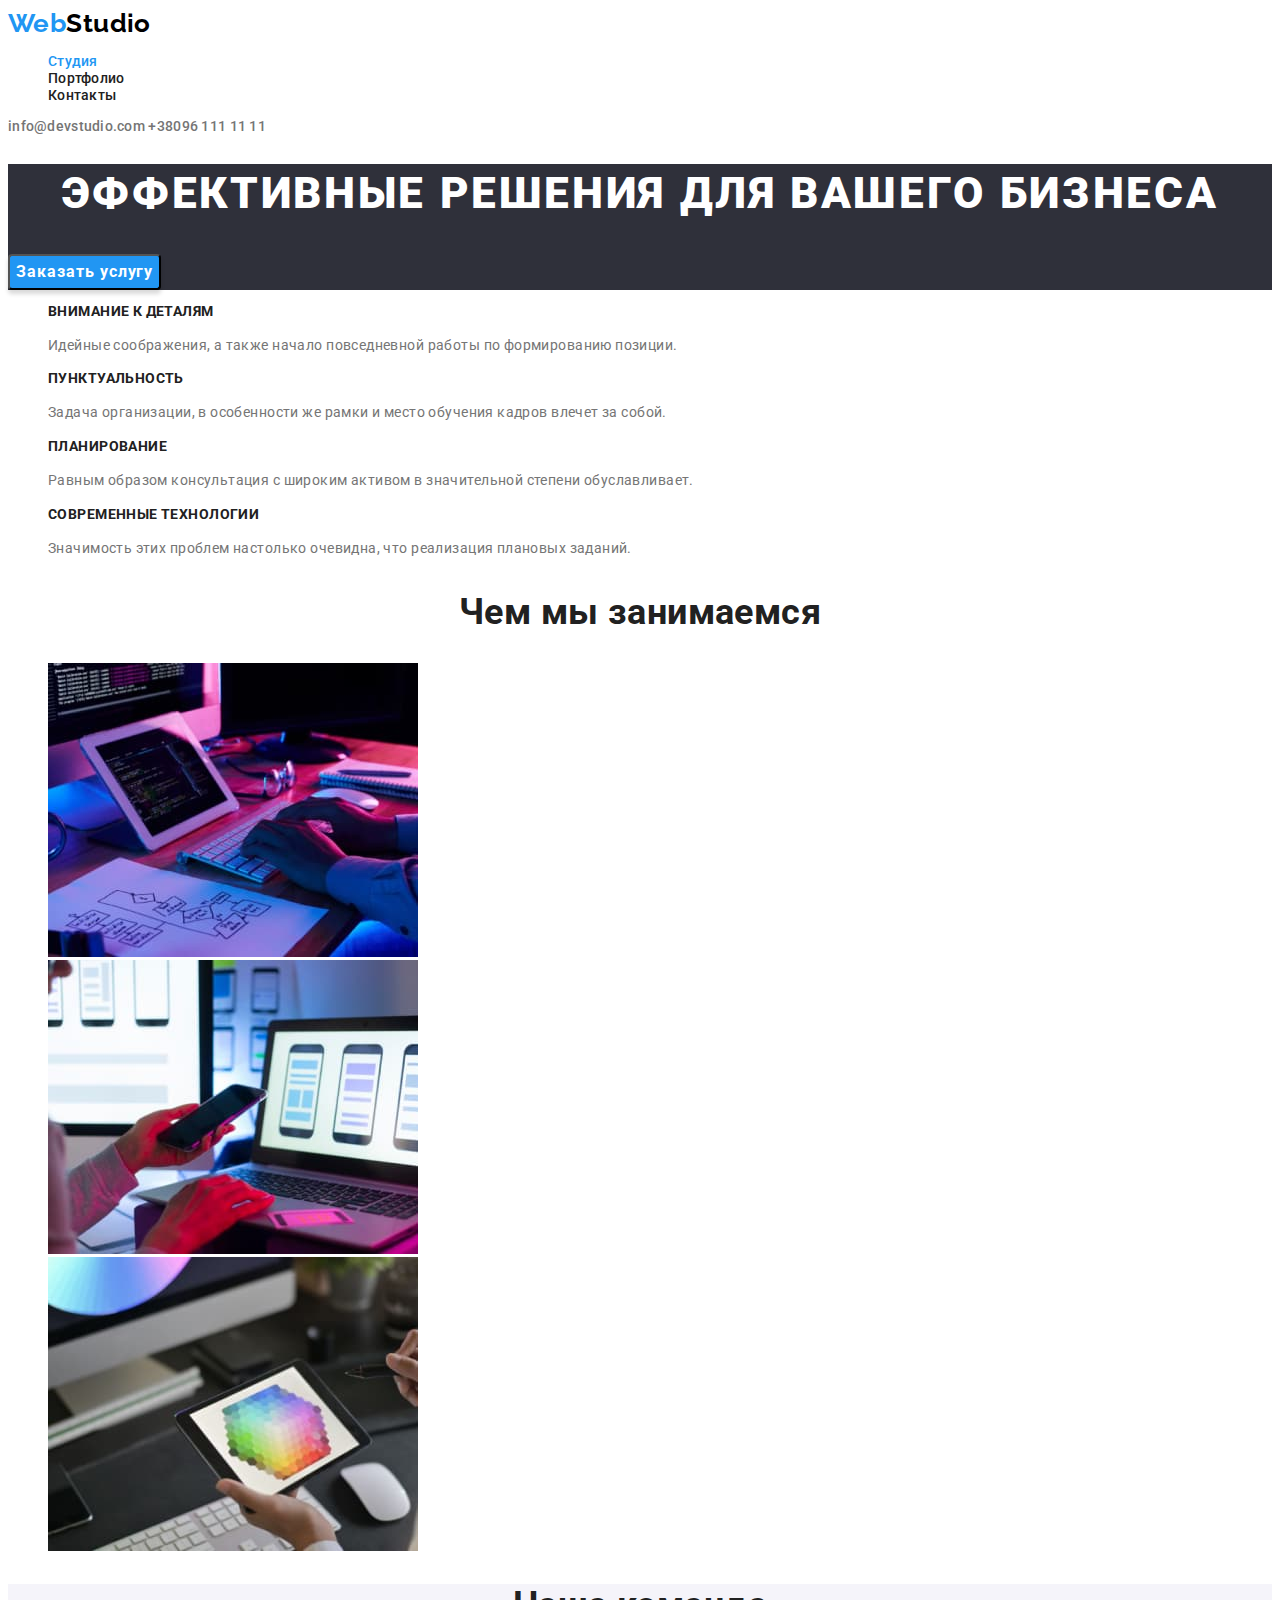
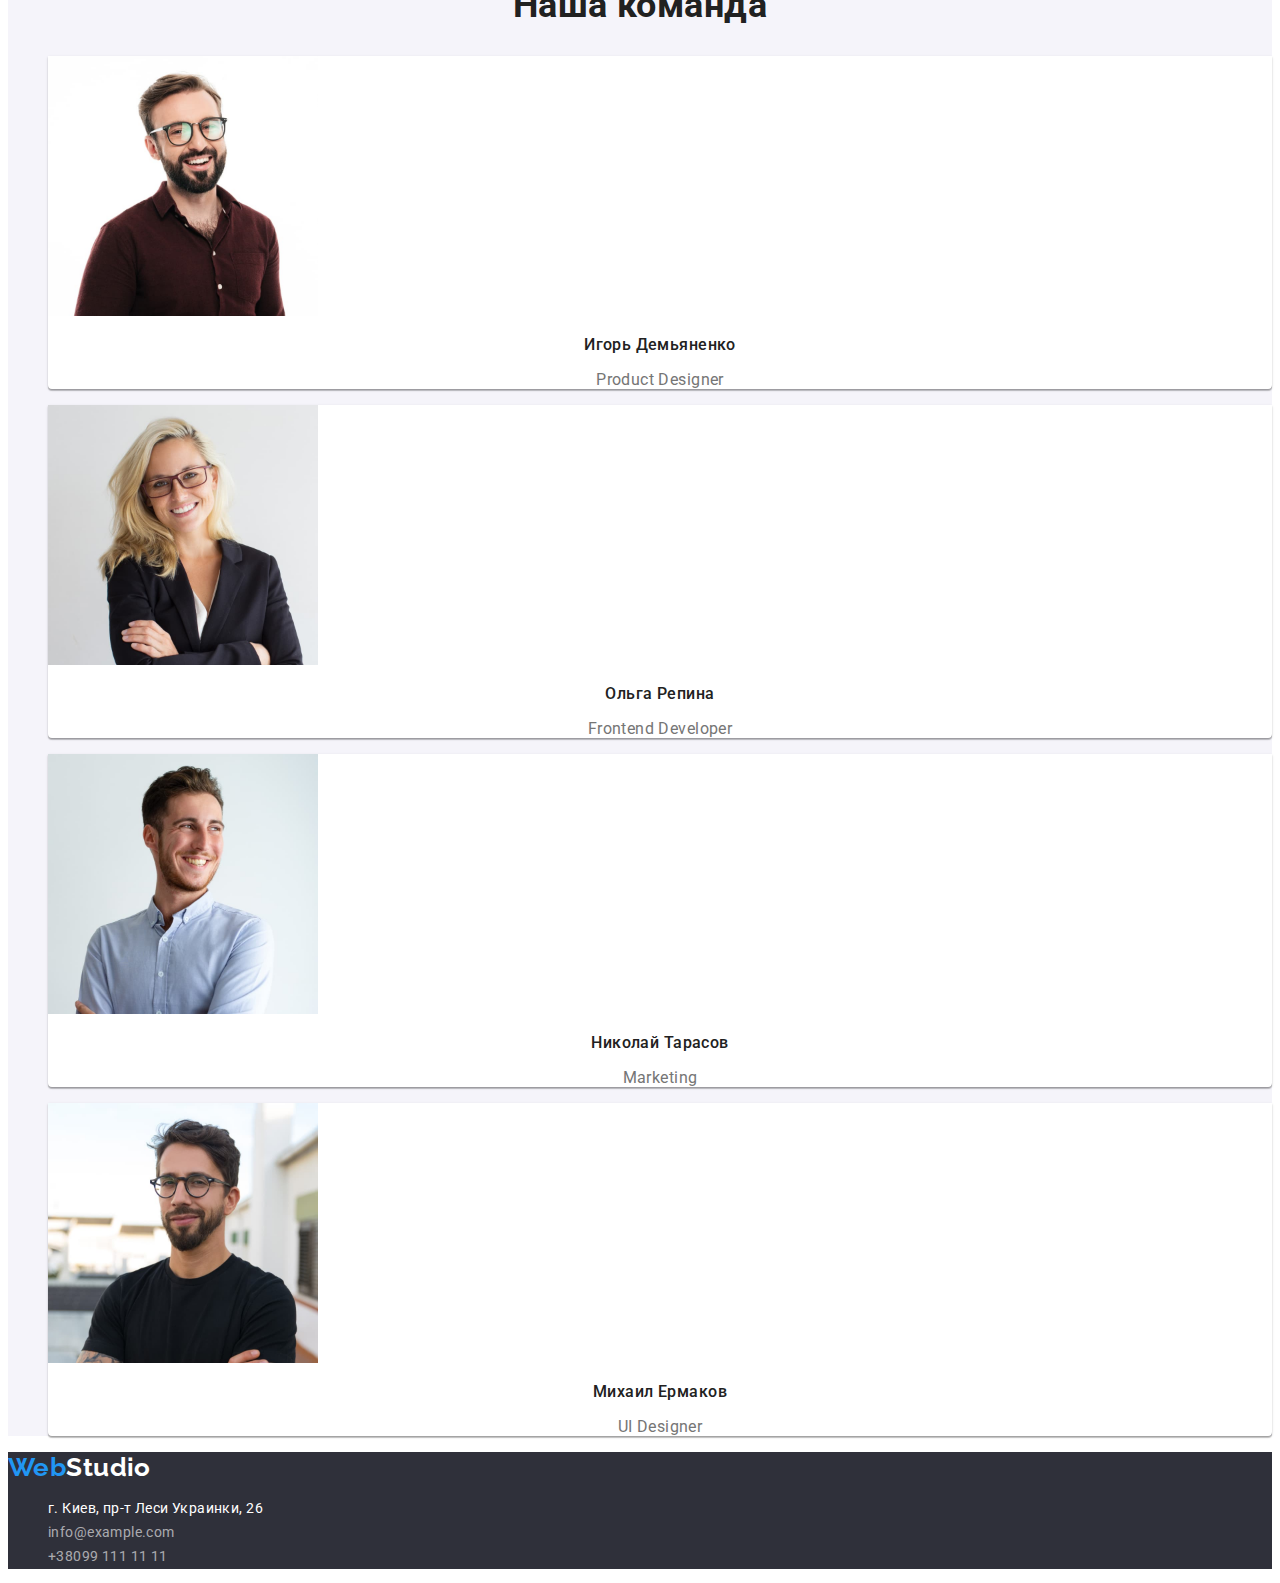
<file: index.html>
<!DOCTYPE html>
<html lang="ru">
  <head>
    <meta charset="UTF-8" />
    <meta http-equiv="X-UA-Compatible" content="IE=edge" />
    <meta name="viewport" content="width=device-width, initial-scale=1.0" />
    <link rel="preconnect" href="https://fonts.googleapis.com" />
    <link rel="preconnect" href="https://fonts.gstatic.com" crossorigin />
    <link
      href="https://fonts.googleapis.com/css2?family=Raleway:wght@700&family=Roboto:wght@400;500;700;900&display=swap"
      rel="stylesheet"
    />
    <title>Студия</title>
    <link rel="stylesheet" href="./css/styles.css" />
  </head>

  <body>
    <!-- Header section -->
    <header class="header">
      <nav class="header-nav">
        <a class="logo link" href="./index.html" lang="en"
          >Web<span class="logo-header">Studio</span></a
        >
        <ul class="header-list list">
          <li class="header-item">
            <a class="header-link-current link" href="">Студия</a>
          </li>
          <li class="header-item">
            <a class="header-link link" href="./portfolio.html">Портфолио</a>
          </li>
          <li class="header-item">
            <a class="header-link link" href="">Контакты</a>
          </li>
        </ul>
      </nav>
      <div>
        <a class="header-mail link" lang="en" href="mailto:info@devstudio.com"
          >info@devstudio.com</a
        >
        <a class="header-phone link" lang="en" href="tel:+380961111111"
          >+38096 111 11 11</a
        >
      </div>
    </header>
    <!-- Main section -->
    <main>
      <!-- Hero section -->
      <section class="hero">
        <h1 class="hero-title">Эффективные решения для вашего бизнеса</h1>
        <button class="hero-btn" type="button">Заказать услугу</button>
      </section>
      <section class="features">
        <h2 hidden>Особенности</h2>
        <ul class="features-list list">
          <li class="features-item">
            <h3 class="features-subtitle">Внимание к деталям</h3>
            <p class="features-desc">
              Идейные соображения, а также начало повседневной работы по
              формированию позиции.
            </p>
          </li>
          <li class="features-item">
            <h3 class="features-subtitle">Пунктуальность</h3>
            <p class="features-desc">
              Задача организации, в особенности же рамки и место обучения кадров
              влечет за собой.
            </p>
          </li>
          <li class="features-item">
            <h3 class="features-subtitle">Планирование</h3>
            <p class="features-desc">
              Равным образом консультация с широким активом в значительной
              степени обуславливает.
            </p>
          </li>
          <li class="features-item">
            <h3 class="features-subtitle">Современные технологии</h3>
            <p class="features-desc">
              Значимость этих проблем настолько очевидна, что реализация
              плановых заданий.
            </p>
          </li>
        </ul>
      </section>
      <!-- About section -->
      <section class="about">
        <h2 class="section-title">Чем мы занимаемся</h2>
        <ul class="about-list list">
          <li class="about-item">
            <img
              class="about-img"
              src="./images/img1.jpg"
              alt="разработка десктопных приложений"
              width="370"
              height="294"
            />
          </li>
          <li class="about-item">
            <img
              class="about-img"
              src="./images/img2.jpg"
              alt="разработка мобильных приложений"
              width="370"
              height="294"
            />
          </li>
          <li class="about-item">
            <img
              class="about-img"
              src="./images/img3.jpg"
              alt="разработка дизайнов для приложений"
              width="370"
              height="294"
            />
          </li>
        </ul>
      </section>
      <!-- Team section -->
      <section class="team">
        <h2 class="section-title">Наша команда</h2>
        <ul class="team-list list">
          <li class="team-item">
            <img
              class="team-img"
              src="./images/team/1.jpg"
              alt="фото Игоря Демьяненко"
              width="270"
              height="260"
            />
            <h3 class="team-uppertitle">Игорь Демьяненко</h3>
            <p class="team-desc" lang="en">Product Designer</p>
          </li>
          <li class="team-item">
            <img
              class="team-img"
              src="./images/team/2.jpg"
              alt="фото Ольги Репиной"
              width="270"
              height="260"
            />
            <h3 class="team-uppertitle">Ольга Репина</h3>
            <p class="team-desc" lang="en">Frontend Developer</p>
          </li>
          <li class="team-item">
            <img
              class="team-img"
              src="./images/team/3.jpg"
              alt="фото Николая Тарасова"
              width="270"
              height="260"
            />
            <h3 class="team-uppertitle">Николай Тарасов</h3>
            <p class="team-desc" lang="en">Marketing</p>
          </li>
          <li class="team-item">
            <img
              class="team-img"
              src="images/team/4.jpg"
              alt="фото Михаила Ермакова"
              width="270"
              height="260"
            />
            <h3 class="team-uppertitle">Михаил Ермаков</h3>
            <p class="team-desc" lang="en">UI Designer</p>
          </li>
        </ul>
      </section>
    </main>
    <!-- Footer section -->
    <footer class="footer">
      <a class="logo link" href="./index.html" lang="en"
        >Web<span class="logo-footer">Studio</span></a
      >
      <address class="footer-address">
        <ul class="footer-list list">
          <li class="footer-item">
            <a
              class="footer-link link"
              href="https://goo.gl/maps/xd88WJ3FPj6KiwVW9"
              target="_blank"
              rel="noreferrer noopener"
              >г. Киев, пр-т Леси Украинки, 26</a
            >
          </li>
          <li class="footer-item">
            <a class="footer-mail link" lang="en" href="mailto:info@example.com"
              >info@example.com</a
            >
          </li>
          <li class="footer-item">
            <a class="footer-phone link" lang="en" href="tel:+380991111111"
              >+38099 111 11 11</a
            >
          </li>
        </ul>
      </address>
    </footer>
  </body>
</html>
</file>
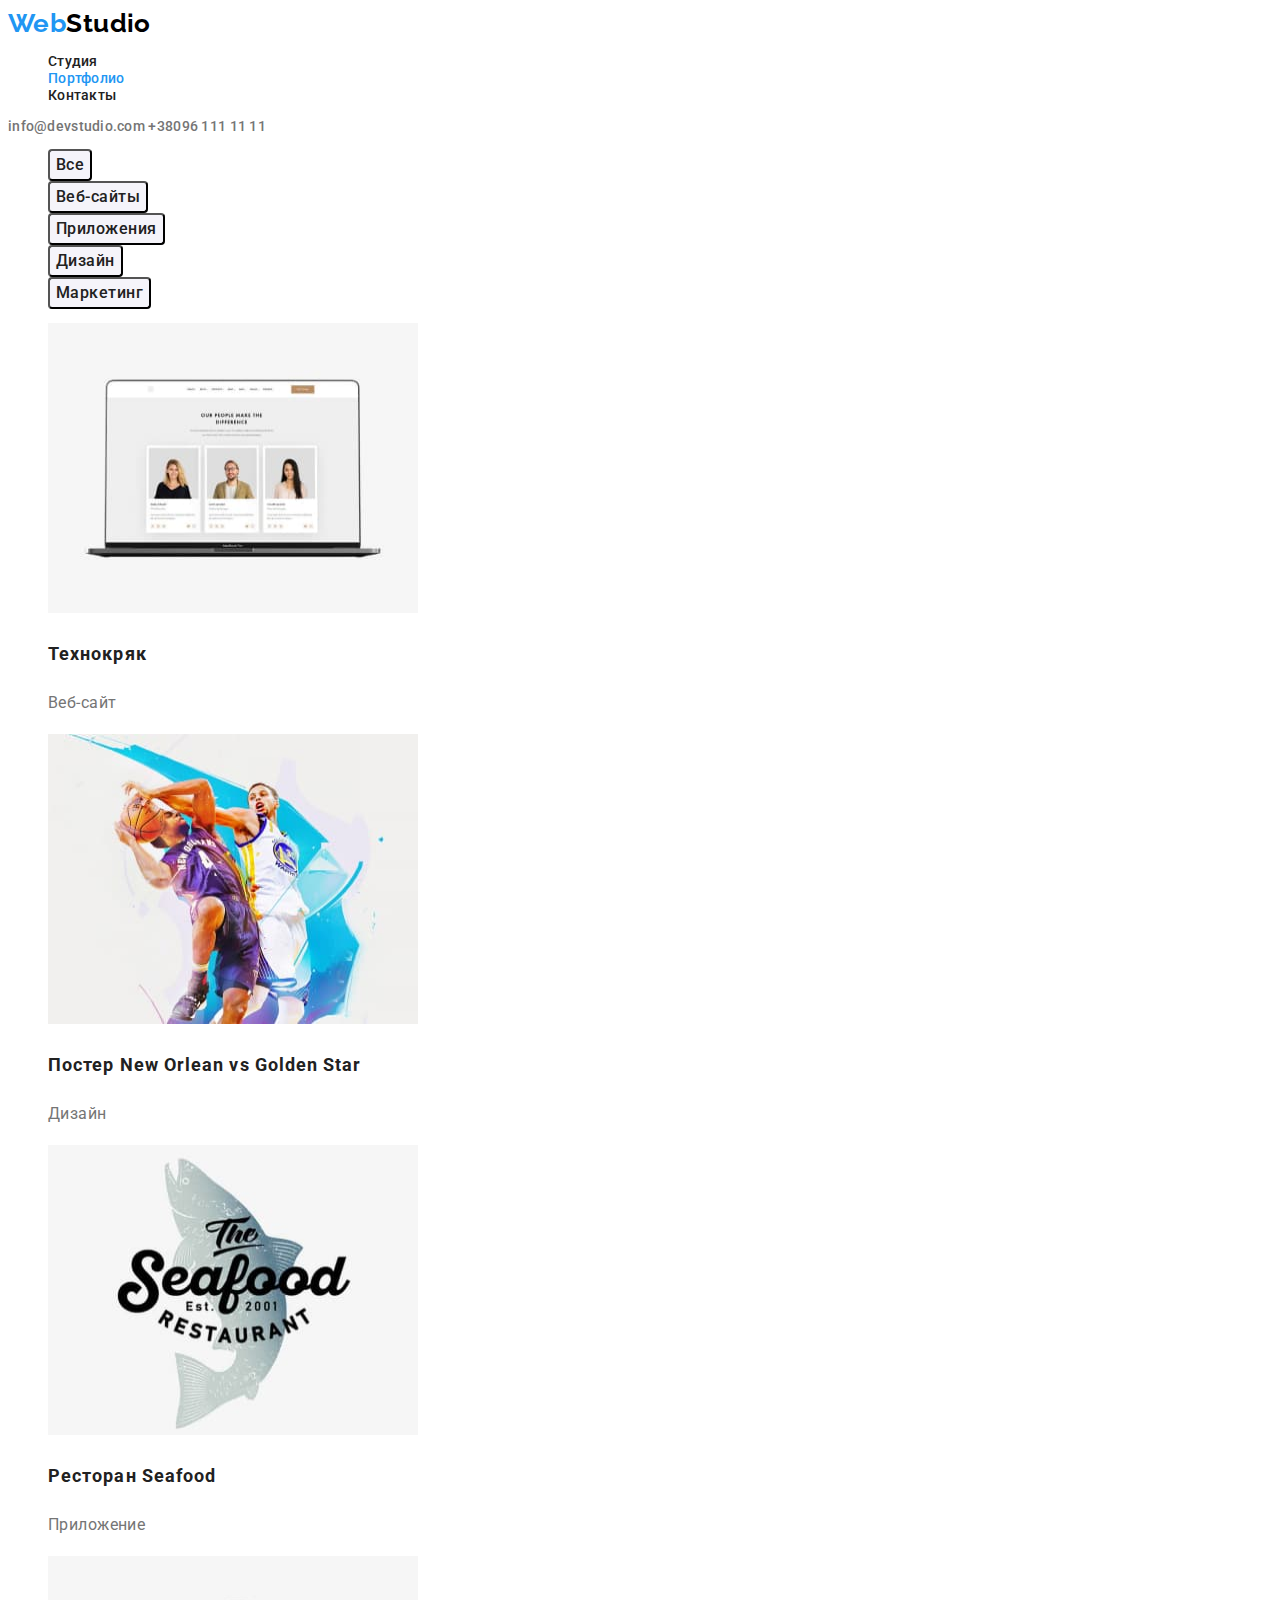
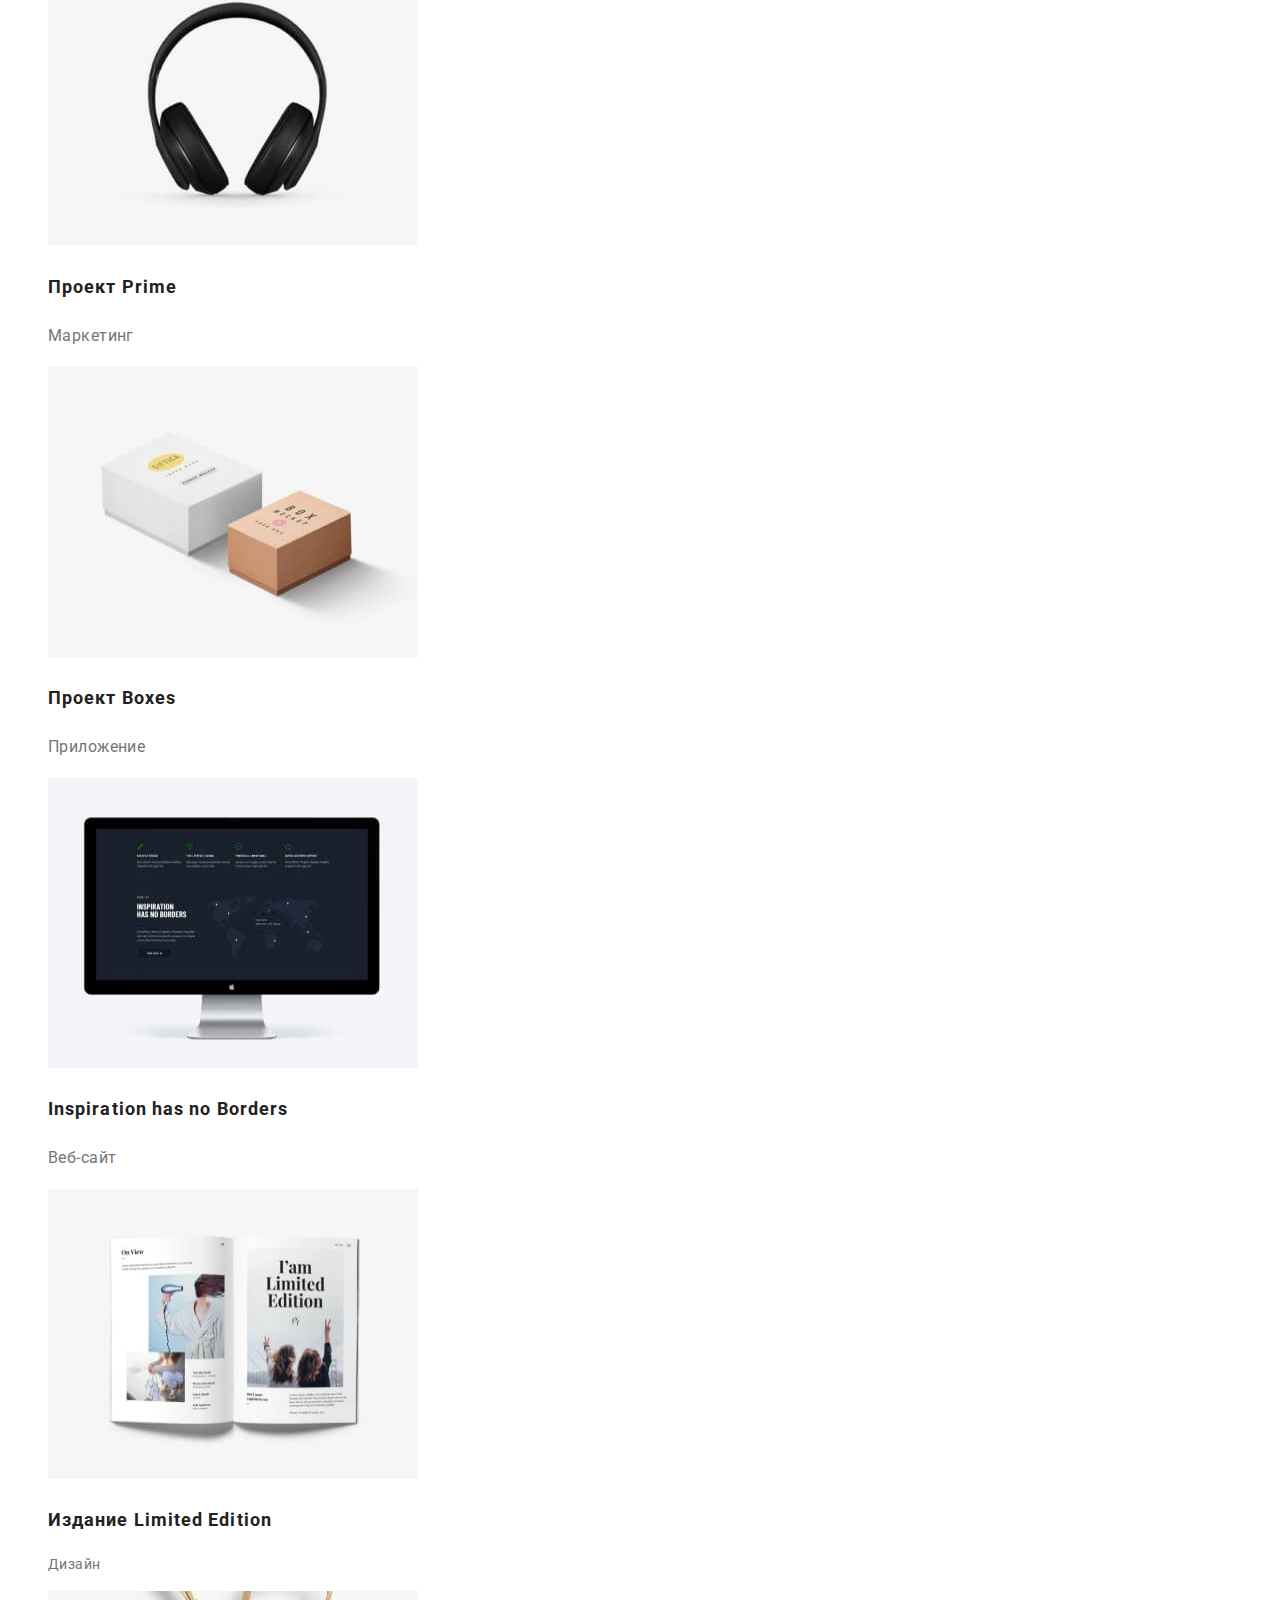
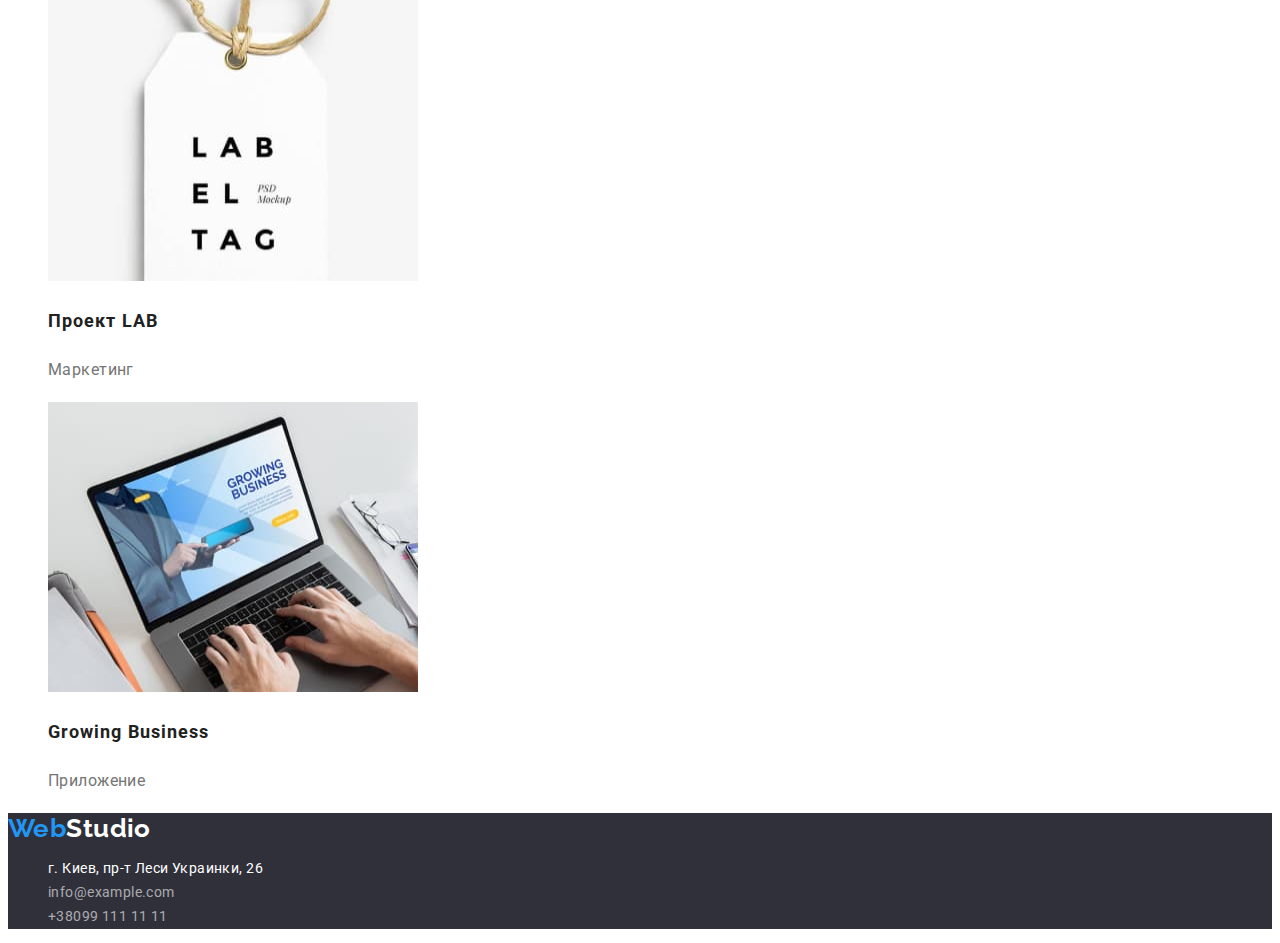
<file: portfolio.html>
<!DOCTYPE html>
<html lang="en">
  <head>
    <meta charset="UTF-8" />
    <meta http-equiv="X-UA-Compatible" content="IE=edge" />
    <meta name="viewport" content="width=device-width, initial-scale=1.0" />
    <link rel="preconnect" href="https://fonts.googleapis.com" />
    <link rel="preconnect" href="https://fonts.gstatic.com" crossorigin />
    <link
      href="https://fonts.googleapis.com/css2?family=Raleway:wght@700&family=Roboto:wght@400;500;700;900&display=swap"
      rel="stylesheet"
    />
    <title>Портфолио</title>
    <link rel="stylesheet" href="./css/styles.css" />
  </head>
  <body>
    <!-- Header section -->
    <header class="header">
      <nav class="header-nav">
        <a class="logo link" href="./index.html" lang="en"
          >Web<span class="logo-header">Studio</span></a
        >
        <ul class="header-list list">
          <li class="header-item">
            <a class="header-link link" href="./index.html">Студия</a>
          </li>
          <li class="header-item">
            <a class="header-link-current link" href="./portfolio.html"
              >Портфолио</a
            >
          </li>
          <li class="header-item">
            <a class="header-link link" href="">Контакты</a>
          </li>
        </ul>
      </nav>
      <div>
        <a class="header-mail link" lang="en" href="mailto:info@devstudio.com "
          >info@devstudio.com</a
        >
        <a class="header-phone link" lang="en" href="tel:+380961111111"
          >+38096 111 11 11</a
        >
      </div>
    </header>
    <!-- Main section -->
    <main>
      <section class="main">
        <h1 hidden>Направления деятельности</h1>
        <ul class="main-list list">
          <li>
            <button class="main-button" type="button">Все</button>
          </li>
          <li>
            <button class="main-button" type="button">Веб-сайты</button>
          </li>
          <li>
            <button class="main-button" type="button">Приложения</button>
          </li>
          <li>
            <button class="main-button" type="button">Дизайн</button>
          </li>
          <li>
            <button class="main-button" type="button">Маркетинг</button>
          </li>
        </ul>
        <ul class="main-items list">
          <li class="main-item">
            <a class="main-content link" href="">
              <img
                src="./images/21.jpg"
                alt="Технокряк"
                width="370"
                height="290"
              />
              <h2 class="main-service">Технокряк</h2>
              <p class="main-direction">Веб-сайт</p>
            </a>
          </li>
          <li class="main-item">
            <a class="main-content link" href="">
              <img
                src="./images/22.jpg"
                alt="Постер New Orlean vs Golden Star"
                width="370"
                height="290"
              />
              <h2 class="main-service">
                Постер <span lang="en">New Orlean vs Golden Star</span>
              </h2>
              <p class="main-direction">Дизайн</p>
            </a>
          </li>
          <li class="main-item">
            <a class="main-content link" href="">
              <img
                src="./images/23.jpg"
                alt="Ресторан Seafood"
                width="370"
                height="290"
              />
              <h2 class="main-service">
                Ресторан <span lang="en">Seafood</span>
              </h2>
              <p class="main-direction">Приложение</p>
            </a>
          </li>
          <li class="main-item">
            <a class="main-content link" href="">
              <img
                src="./images/24.jpg"
                alt="Проект Prime"
                width="370"
                height="290"
              />
              <h2 class="main-service">Проект <span lang="en">Prime</span></h2>
              <p class="main-direction">Маркетинг</p>
            </a>
          </li>
          <li class="main-item">
            <a class="main-content link" href="">
              <img
                src="./images/25.jpg"
                alt="Проект Boxes"
                width="370"
                height="290"
              />
              <h2 class="main-service">Проект <span lang="en">Boxes</span></h2>
              <p class="main-direction">Приложение</p>
            </a>
          </li>
          <li class="main-item">
            <a class="main-content link" href="">
              <img
                src="./images/26.jpg"
                alt="Inspiration has no Borders"
                width="370"
                height="290"
              />
              <h2 class="main-service" lang="en">Inspiration has no Borders</h2>
              <p class="main-direction">Веб-сайт</p>
            </a>
          </li>
          <li class="main-item">
            <a class="main-content link" href="">
              <img
                src="./images/27.jpg"
                alt="Издание Limited Edition"
                width="370"
                height="290"
              />
              <h2 class="main-service">
                Издание <span lang="en">Limited Edition</span>
              </h2>
              <p>Дизайн</p>
            </a>
          </li>
          <li class="main-item">
            <a class="main-content link" href="">
              <img
                src="./images/28.jpg"
                alt="Проект LAB"
                width="370"
                height="290"
              />
              <h2 class="main-service">Проект <span lang="en">LAB</span></h2>
              <p class="main-direction">Маркетинг</p>
            </a>
          </li>
          <li class="main-item">
            <a class="main-content link" href="">
              <img
                src="./images/29.jpg"
                alt="Growing Business"
                width="370"
                height="290"
              />
              <h2 class="main-service" lang="en">Growing Business</h2>
              <p class="main-direction">Приложение</p>
            </a>
          </li>
        </ul>
      </section>
    </main>
    <!-- Footer section -->
    <footer class="footer">
      <a class="logo link" href="./index.html" lang="en"
        >Web<span class="logo-footer">Studio</span></a
      >
      <address class="footer-address">
        <ul class="footer-list list">
          <li class="footer-item">
            <a
              class="footer-link link"
              href="https://goo.gl/maps/xd88WJ3FPj6KiwVW9"
              target="_blank"
              rel="noreferrer noopener"
              >г. Киев, пр-т Леси Украинки, 26</a
            >
          </li>
          <li class="footer-item">
            <a class="footer-mail link" lang="en" href="mailto:info@example.com"
              >info@example.com</a
            >
          </li>
          <li class="footer-item">
            <a class="footer-phone link" lang="en" href="tel:+380991111111"
              >+38099 111 11 11</a
            >
          </li>
        </ul>
      </address>
    </footer>
  </body>
</html>
</file>
<file: css/styles.css>
:root {
  --main-font: "Roboto", sans-serif;
  --secondary-font: "Raleway", sans-serif;
  --main-text-color: #757575;
  --title-text-color: #212121;
  --accent-color: #2196f3;
  --main-white-color: #ffffff;
  --secondary-bg-color: #2f303a;
  --third-bg-color: #f5f4fa;
  --transpered-color: rgba(255, 255, 255, 0.6);
  --logo-color: #000000;
  --btn-hover: #188ce8;
}
body {
  font-family: var(--main-font);
  color: var(--main-text-color);
  letter-spacing: 0.03em;
  font-size: 14px;
}

/* Reset styles */
.link {
  text-decoration: none;
  color: currentColor;
  line-height: 1.71;
}

.list {
  list-style: none;
}
/* Header section*/

.logo {
  font-family: var(--secondary-font);
  font-weight: 700;
  font-size: 26px;
  line-height: 1.19;
  color: var(--accent-color);
}
.logo-header {
  color: var(--logo-color);
}
.header-link,
.header-mail,
.header-phone {
  font-weight: 500;
  line-height: 1.14;
  letter-spacing: 0.02em;
}
.header-link {
  color: var(--title-text-color);
}
.header-link-current {
  color: var(--accent-color);
  line-height: 1.14;
  letter-spacing: 0.02em;
  font-weight: 500;
}

.header-link:hover,
.header-link:focus,
.header-phone:hover,
.header-phone:focus,
.header-mail:hover,
.header-mail:focus {
  color: var(--accent-color);
}

/* Main-section */
.hero {
  background-color: var(--secondary-bg-color);
}
.hero-title {
  color: var(--main-white-color);
  font-weight: 900;
  font-size: 44px;
  line-height: 1.36;
  text-align: center;
  letter-spacing: 0.06em;
  text-transform: uppercase;
}

.hero-btn {
  font-family: inherit;
  font-weight: 700;
  font-size: 16px;
  line-height: 1.88;
  letter-spacing: 0.06em;
  color: var(--main-white-color);
  background-color: var(--accent-color);
  cursor: pointer;
  box-shadow: 0px 4px 4px rgba(0, 0, 0, 0.15);
  border-radius: 4px;
}

.hero-btn:hover,
.hero-btn:focus {
  background-color: var(--btn-hover);
}
/* Features section */

.features-subtitle {
  color: var(--title-text-color);
  font-size: inherit;
  font-weight: 700;
  line-height: 1.14;
  text-transform: uppercase;
}
.features-desc {
  line-height: 1.71;
}
/* About section */

.section-title {
  color: var(--title-text-color);
  font-size: 36px;
  line-height: 1.17;
  text-align: center;
}
/* Team section */
.team {
  background-color: var(--third-bg-color);
}
.team-uppertitle {
  font-weight: 500;
  font-size: 16px;
  line-height: 1.19;
  text-align: center;
  color: var(--title-text-color);
}
.team-desc {
  font-size: 16px;
  line-height: 1.19;
  text-align: center;
}

.team-item {
  background-color: var(--main-white-color);
  box-shadow: 0px 1px 3px rgba(0, 0, 0, 0.12), 0px 1px 1px rgba(0, 0, 0, 0.14),
    0px 2px 1px rgba(0, 0, 0, 0.2);
  border-radius: 0px 0px 4px 4px;
}
/* footer */
.logo-footer {
  color: var(--main-white-color);
}
.footer {
  background-color: var(--secondary-bg-color);
}
.footer-address {
  font-style: normal;
}
.footer-link {
  color: var(--main-white-color);
}
.footer-mail,
.footer-phone {
  color: var(--transpered-color);
}
.footer-link:hover,
.footer-link:focus,
.footer-mail:hover,
.footer-mail:focus,
.footer-phone:hover,
.footer-phone:focus {
  color: var(--accent-color);
}

/* Portfolio */

.main-button {
  color: var(--title-text-color);
  background-color: var(--third-bg-color);
  cursor: pointer;
  font-family: var(--main-font);
  font-style: normal;
  font-weight: 500;
  font-size: 16px;
  line-height: 1.63;
  text-align: center;
  letter-spacing: 0.03em;
  border-radius: 4px;
}
.main-button:hover,
.main-button:focus {
  color: var(--main-white-color);
  background-color: var(--accent-color);
  box-shadow: 0px 3px 1px rgba(0, 0, 0, 0.1), 0px 1px 2px rgba(0, 0, 0, 0.08),
    0px 2px 2px rgba(0, 0, 0, 0.12);
  border-radius: 4px;
}
.main-service {
  color: var(--title-text-color);
  font-size: 18px;
  line-height: 2;
  letter-spacing: 0.06em;
  color: var(--title-text-color);
}
.main-direction {
  font-size: 16px;
  line-height: 1.88;
}
</file>
